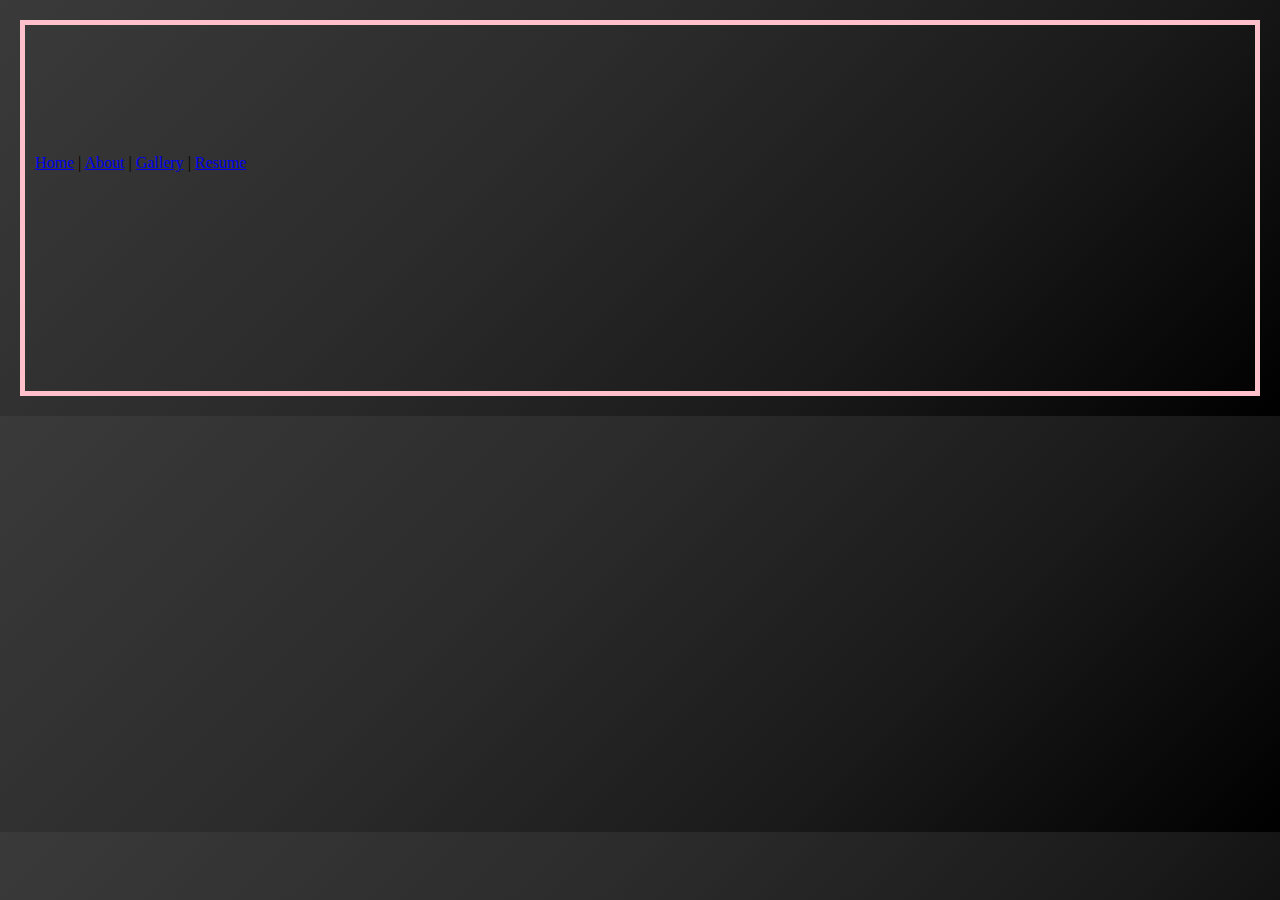
<file: index.html>
<!DOCTYPE html>
<html xmlns="http://www.w3.org/1999/xhtml">

    <head>
        <title>Test Animation</title>
        <link rel="stylesheet" href="style.css">
    </head>
    <body>
        <h1 class="fade-in"> Miracle's Website</h1>
    </body>
        <title>Miracle Kreations</title>
        <meta charset="UTF-8" />
        <meta name="viewport" content="width=device-width, initial-scale=1.0" />

        <link rel="stylesheet" type="text/css" href="style.css" />
    </head>
    <body> 
        
        <h1></h1>
        <nav>
            <a href="index.html">Home</a> | <a href="about.html">About</a> | <a href="gallery.html"
                >Gallery</a> | <a href="resume.html">Resume</a>
        </nav>
       
        <h2 class="fade-in">Exploring Creativity and Code></h2>
        <p class="fade-in"> Hello! This site was created for digit 100 course at Penn State. Here you’ll find
            creative projects, and hands on experiences and also explore how digital media and
            technology in fun and imaginative ways The DIGIT program is all about learning through
            creativity whether its digital art, design, or storytelling we use technology to our
            ideas to life READ MORE what the DIGIT program offers: <strong></strong>
            <a
                href="https://bulletins.psu.edu/undergraduate/colleges/behrend/digital-media-arts-technology-ba/"
                >a link to an external website</a>.</p>
        <p>
            <a></a>
            <a></a></p>
          <p class="fade-in">I’m excited to learn more about digital projects and creative coding.
                <strong></strong> </p>
         <p class="fade-in">I enjoy coding, learning about web design, and sharing my work online.</p>
        <h2> </h2>
        <p> </p>
        <ul> </ul>
        <nav> </nav>
        <p> </p>
        <ol> </ol>
        <figure>
            <figcaption> </figcaption>
        </figure>
    </body>
</html>
</file>
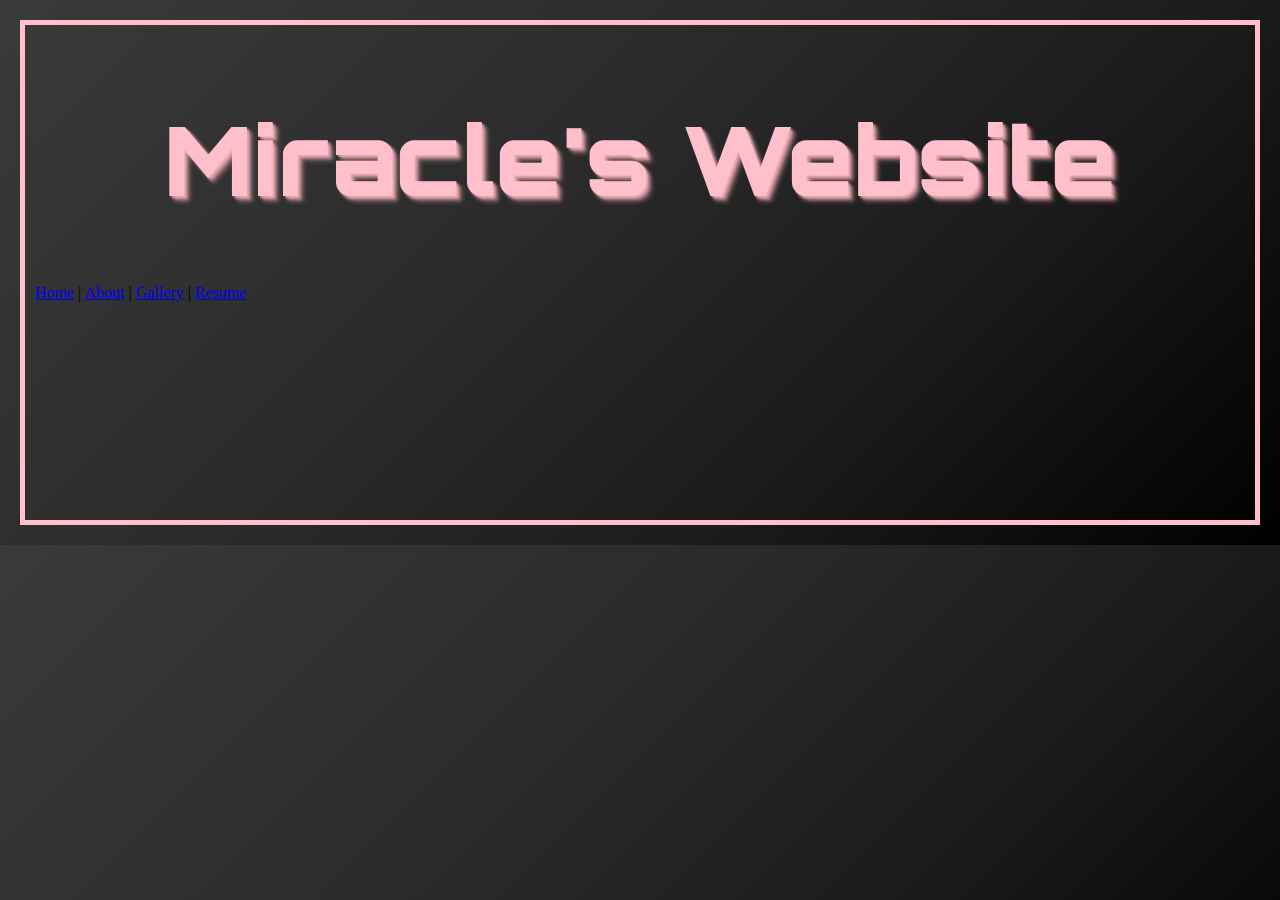
<file: docs/index.html>
<!DOCTYPE html>
<html xmlns="http://www.w3.org/1999/xhtml">

    <head>
        <link href="https://fonts.googleapis.com/css2?family=Orbitron:wght@400;700;900&display=swap" rel="stylesheet">
        <title>Miracle Kreations</title>
        <link rel="stylesheet" href="style.css">
    </head>
    <body>
        <h1 class="title-pink">Miracle's Website</h1>
    </body>
        <title>Miracle Kreations</title>
        <meta charset="UTF-8" />
        <meta name="viewport" content="width=device-width, initial-scale=1.0" />

        <link rel="stylesheet" type="text/css" href="style.css" />
    </head>
    <body> 
        
        <h1></h1>
        <nav>
            <a href="index.html">Home</a> | <a href="about.html">About</a> | <a href="gallery.html"
                >Gallery</a> | <a href="resume.html">Resume</a>
        </nav>
       
        <h2 class="fade-in">Exploring Creativity and Code</h2>
        <p class="fade-in"> Hello! This site was created for digit 100 course at Penn State. Here you’ll find
            creative projects, and hands on experiences and also explore how digital media and
            technology in fun and imaginative ways The DIGIT program is all about learning through
            creativity whether its digital art, design, or storytelling we use technology to our
            ideas to life READ MORE about what the DIGIT program offers: <strong></strong>
            <a
                href="https://bulletins.psu.edu/undergraduate/colleges/behrend/digital-media-arts-technology-ba/"
                >a link to an external website</a>.</p>
        <p>
            <a></a>
            <a></a></p>
          <p class="fade-in">I’m excited to learn more about digital projects and creative coding.
                <strong></strong> </p>
         <p class="fade-in">I enjoy coding, learning about web design, and sharing my work online.</p>
        <h2> </h2>
        <p> </p>
        <ul> </ul>
        <nav> </nav>
        <p> </p>
        <ol> </ol>
        <figure>
            <figcaption> </figcaption>
        </figure>
    </body>
</html>
</file>
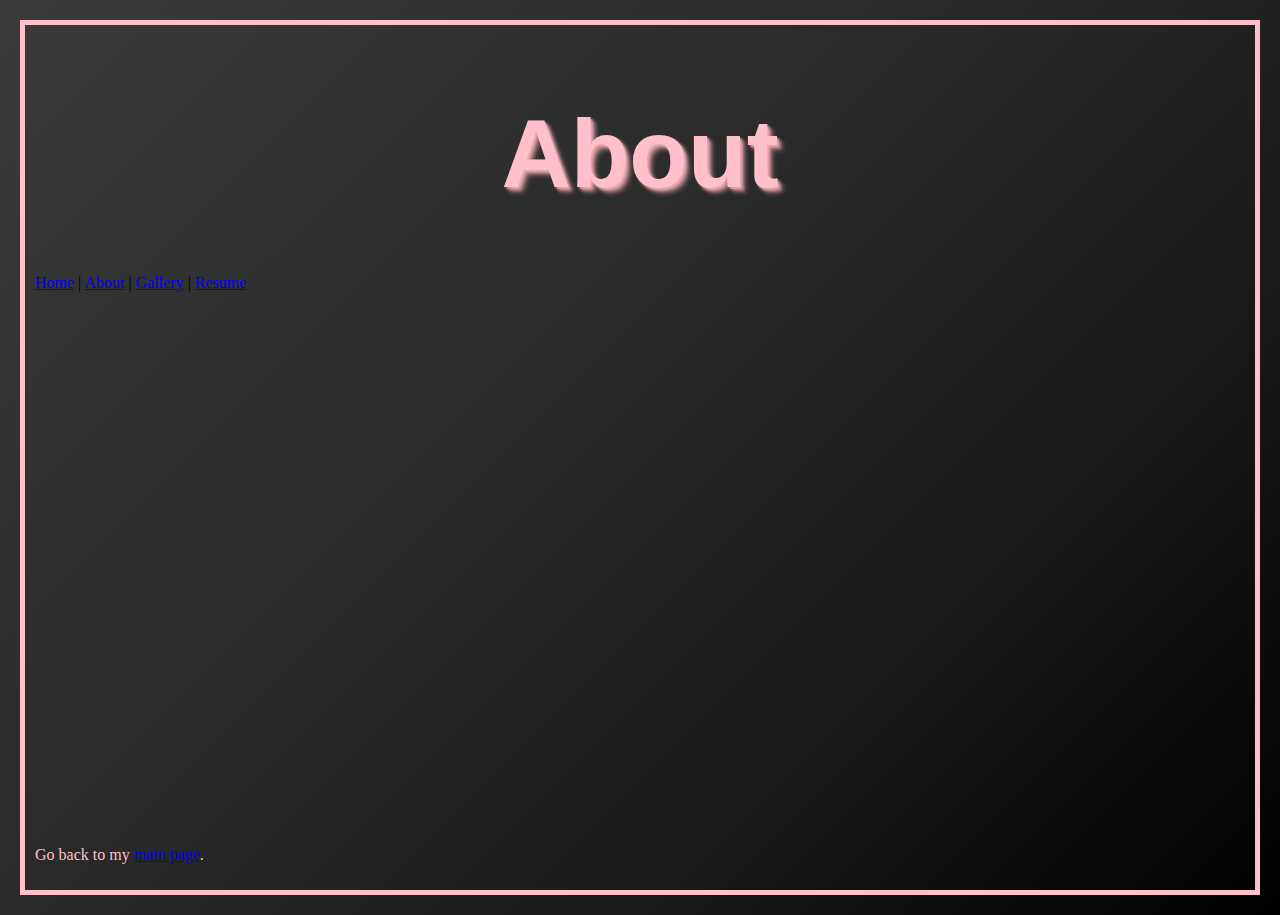
<file: docs/about.html>
<!DOCTYPE html>
<html xmlns="http://www.w3.org/1999/xhtml">

    <head>

        <title>Miracle's Kreations </title>
        <meta charset="UTF-8" />
        <meta name="viewport" content="width=device-width, initial-scale=1.0" />
        <link rel="stylesheet" type="text/css" href="style.css" />


    </head>
    <body>
        <h1 class="title-pink">About</h1>
        <nav>
            <a href="index.html">Home</a> | <a href="about.html">About</a> | <a href="gallery.html"
                >Gallery</a> | <a href="resume.html">Resume</a>
        </nav>
        <img src="images/webphoto.jpg"class="fade-in"> 
        <p class="fade-in"> HEYYYY! its Miracle Wiilliams  im a DIGIT major I’m deeply passionate about UX/UI design
            and data visualization, where creativity meets strategy to shape how people experience
            and understand information. Ever since I can remember, I’ve been drawn to creative
            things whether through art, design, or finding new ways to bring ideas to life visually.
            I enjoy exploring how thoughtful design can make digital experiences more intuitive and
            enjoyable for everyone. With data visualization, I love turning complex information into
            clear, engaging visuals that tell a story and spark curiosity. Every project I take on
            is a chance to learn, experiment, and grow as a designer blending creativity and
            innovation to create work that truly connects with people.</p>
        <div class="side-by-side">
            <p>Go back to my <a href="index.html">main page</a>.</p>
            <figure>
                <figcaption></figcaption>
            </figure>
        </div>
    </body>
</html>
</file>
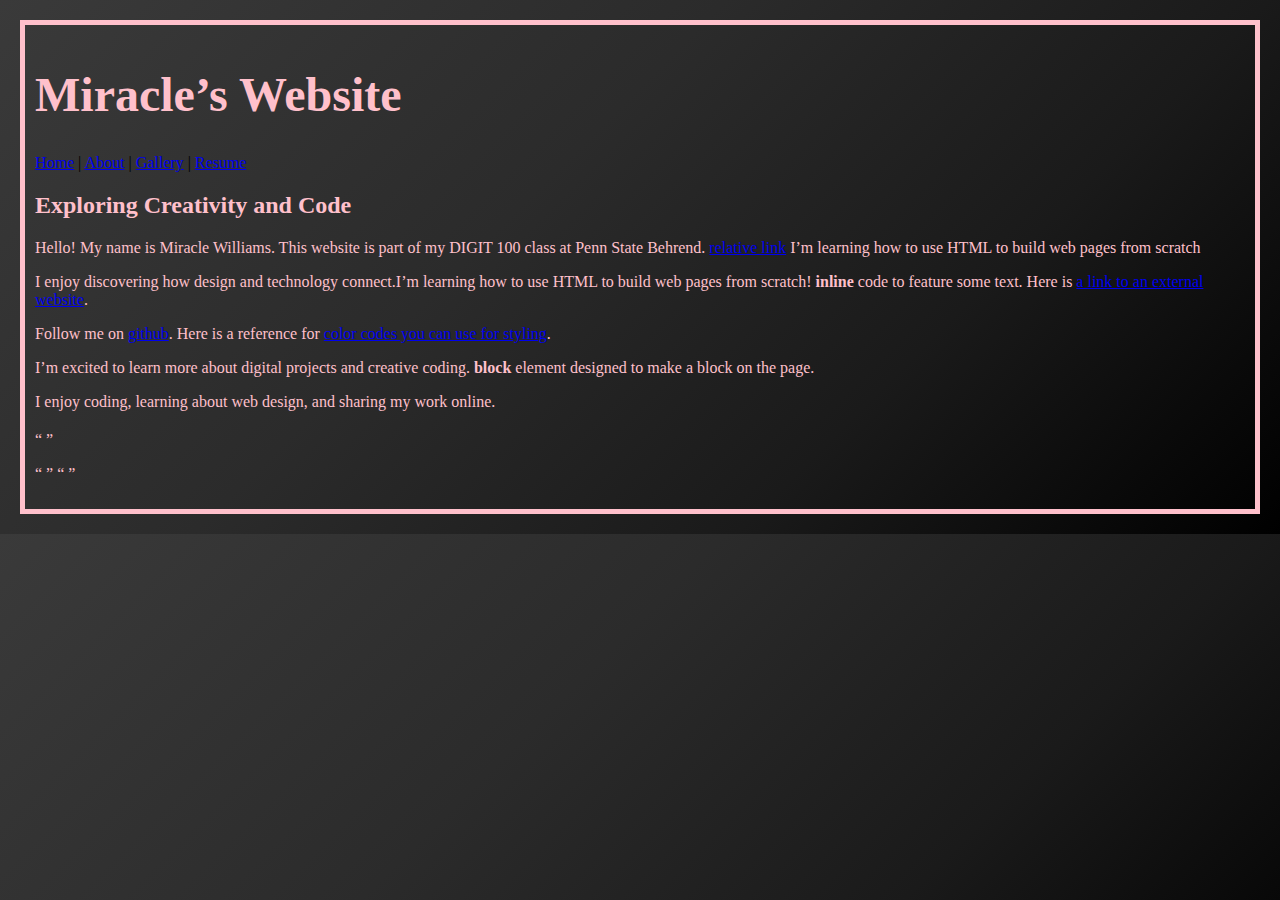
<file: docs/file1.html>
<!DOCTYPE html>
<html xmlns="http://www.w3.org/1999/xhtml">
    <!-- Try opening this file on your local computer in a web browser (Firefox, Chrome, etc). 
     * On Windows, go to the browser and type control + o and browse to find this file to open it.
     * On Mac, go to the browser and type command + o and browse to find this file to open it. 
     Look for the text in the <title> element in the tab above the browser search bar. Do you see it? 
    -->
    <head>
        <!-- What's in the <head> element is a "meta" area not for display. 
            It holds important information about the website's contents.
            The text inside the <title> element does show in the top tab of a web browser. 
             The <head> is where we will include info about styling the site, too. -->
        <title>Miracle Kreations</title>
        <meta charset="UTF-8" />
        <meta name="viewport" content="width=device-width, initial-scale=1.0" />
        <!-- Here is a place where we can add a little styling code called CSS to this page. 
            I used it to apply a background color to the body element.
        -->
        <link rel="stylesheet" type="text/css" href="style.css" />
    </head>
    <body>
        <!-- CONTENT FOR DISPLAY. The <body> element holds the content we see in the display window on the web browser.-->
        <h1> Miracle’s Website</h1>
        <nav>
            <a href="index.html">Home</a> | 
            <a href="about.html">About</a> | 
            <a href="gallery.html">Gallery</a> | 
            <a href="resume.html">Resume</a>
        </nav>
       
        <h2>Exploring Creativity and Code</h2>
        <p> Hello! My name is Miracle Williams. This website is part of my DIGIT 100 class at Penn State Behrend.  <a href="about.html">relative link</a> I’m learning how to use HTML to build web pages from scratch</p>
        <p>I enjoy discovering how design and technology connect.I’m learning how to use HTML to build web pages from scratch!
                <strong>inline</strong> code to feature some text. Here is <a
                href="https://behrend.psu.edu/penn-state-behrend">a link to an external
            website</a>.</p>
        <p>Follow me on <a href="https://github.com/miraclewill1234ship-it">github</a>. 
            Here is a reference for <a href="https://htmlcolorcodes.com/">color codes you can use for styling</a>.</p>
        <p>I’m excited to learn more about digital projects and creative coding. <strong>block</strong> element designed to make a block on the
            page.</p>
        <p>I enjoy coding, learning about web design, and sharing my work online.</p>
      
        <h2></h2>
        <p> <q> </q> </p>
        <ul>
           
        </ul>
        <nav>
           
        </nav>
        <p> <q> </q>  <q> </q>
          </p>
        <ol>
           
        </ol>
        <figure>
            
            <figcaption> </figcaption>
        </figure> 
    </body>
</html>
</file>
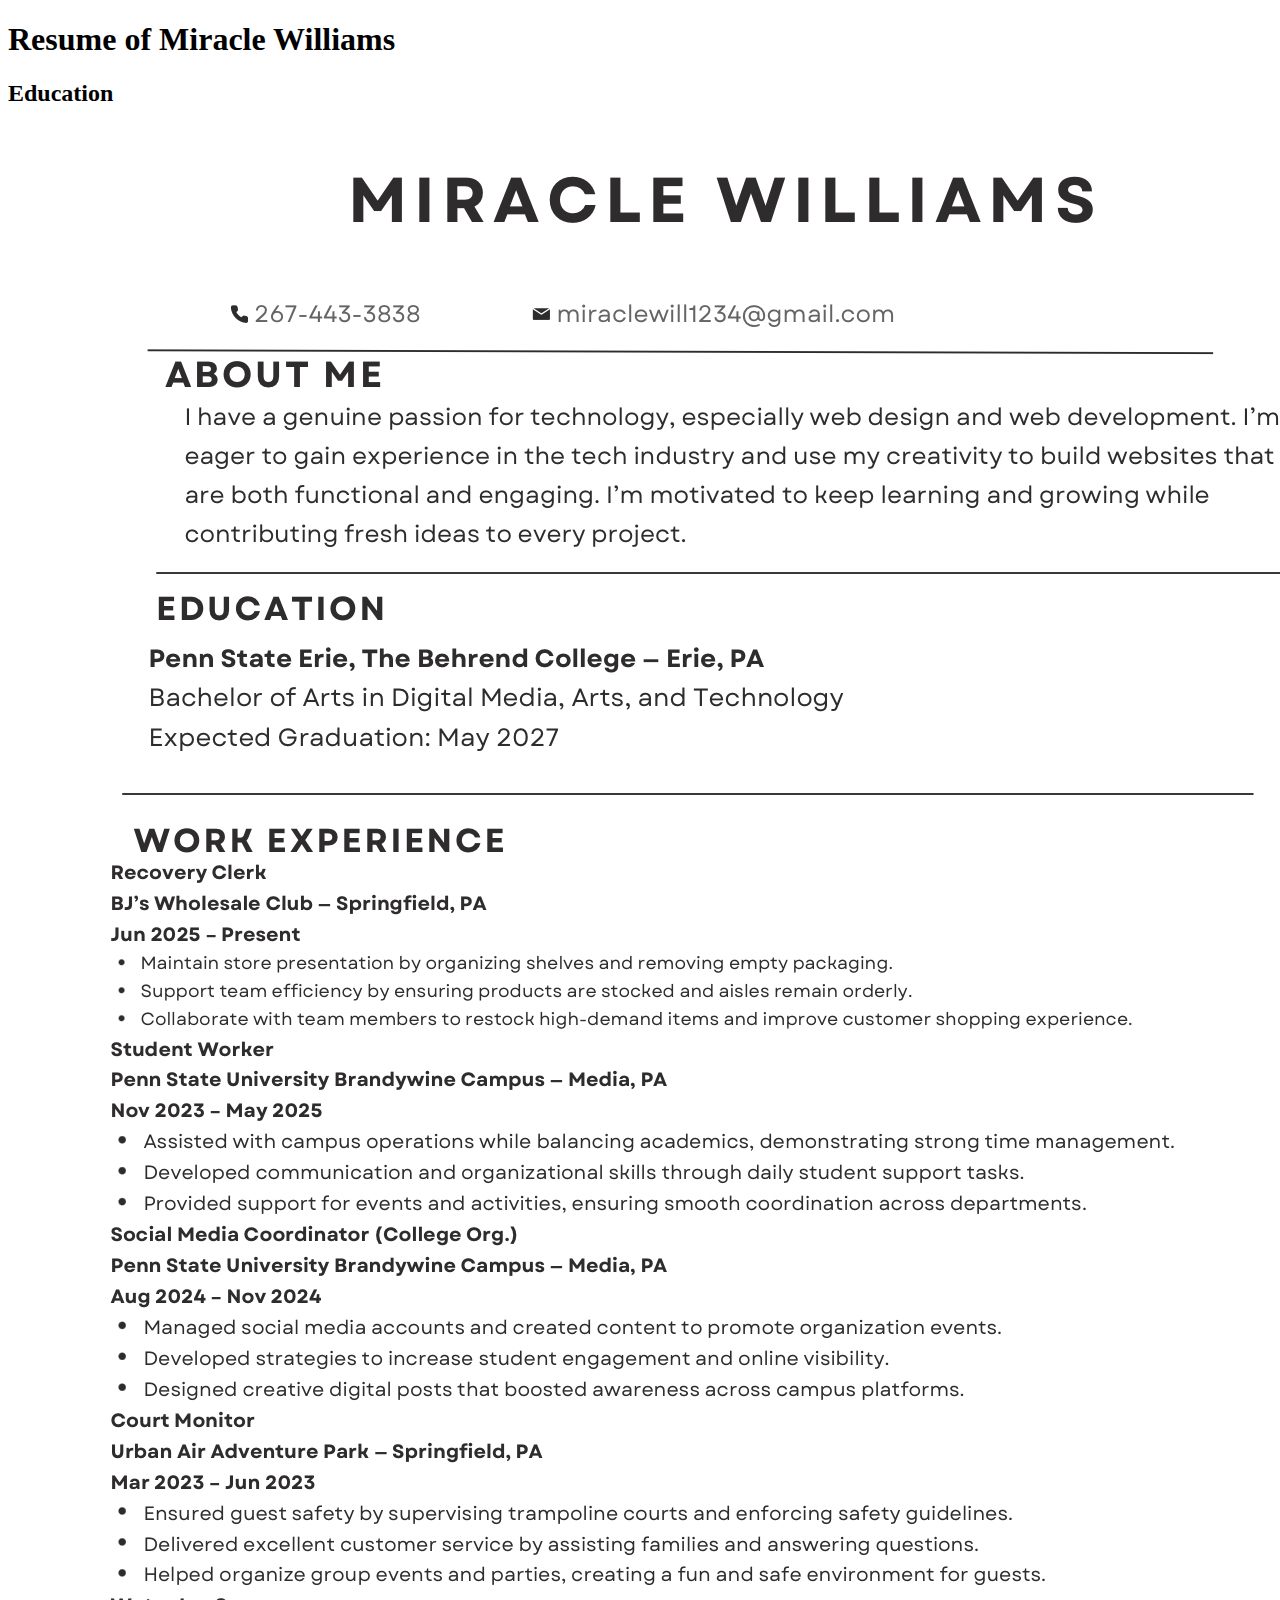
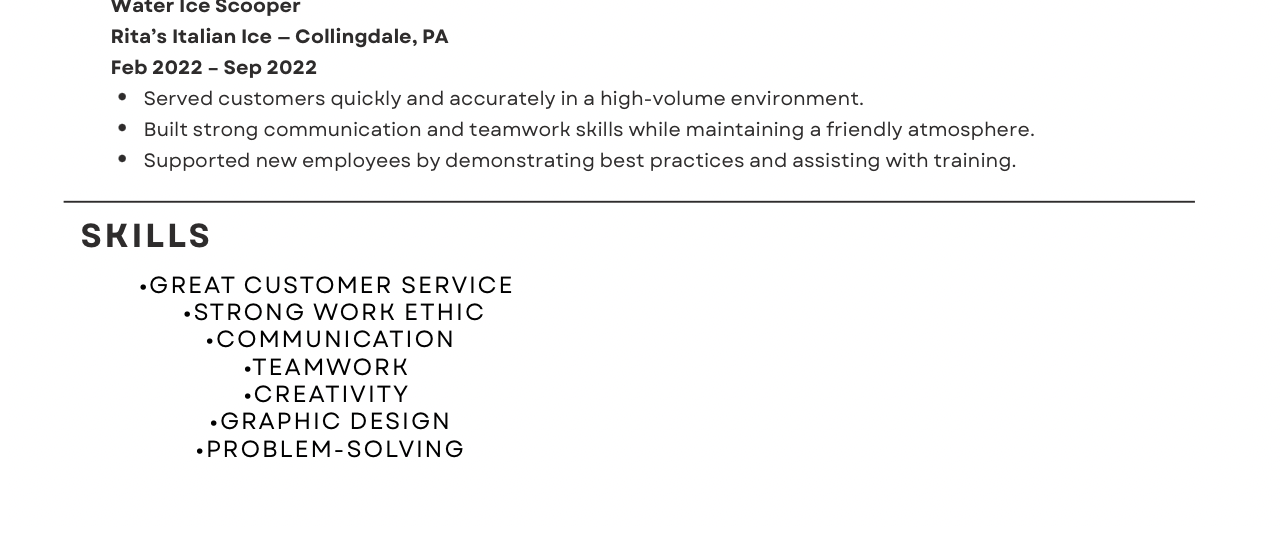
<file: docs/resume.html>
<!DOCTYPE html>
<html>
    <head>
        <title> resume</title>
    </head>
   
    <body> 
        <h1>Resume of Miracle Williams</h1>
        
        <section class="resume">
            <h2>Education</h2>
            
        </section>
        
        <img src="images/mresume.png" alt="resume">
</html>
</file>
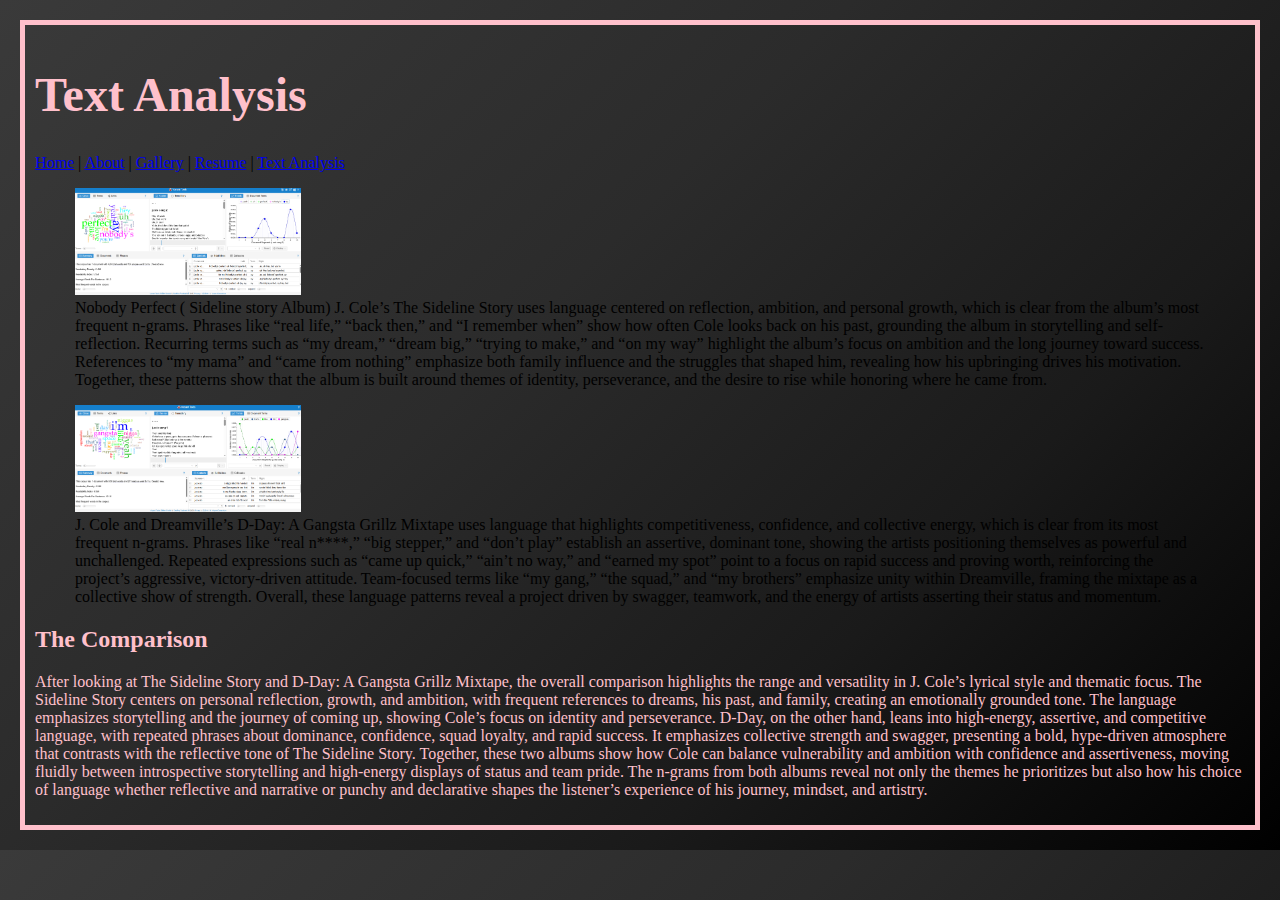
<file: docs/textanalysis.html>
<!DOCTYPE html>
<html>
  
    <title> Text Analysis</title>
    </head>
    
    <body> 
        <h1 class="floating-3d">Text Analysis</h1>
        
        <link rel="stylesheet" href="style.css">
        <nav class="navbar">
            <a href="index.html">Home</a> | 
            <a href="about.html">About</a> | 
            <a href="gallery.html">Gallery</a> | 
            <a href="resume.html">Resume</a> | 
            <a href="textanalysis.html"> Text Analysis</a> 
        </nav> 
       
        
        <div class="image-row">
            <figure>
                <img src="images/jcole2.png">
                <figcaption>
                    Nobody Perfect ( Sideline story Album)
                    J. Cole’s The Sideline Story uses language centered on reflection, ambition, and personal growth, which is clear from the album’s most frequent n-grams. Phrases like “real life,” “back then,” and “I remember when” show how often Cole looks back on his past, grounding the album in storytelling and self-reflection. Recurring terms such as “my dream,” “dream big,” “trying to make,” and “on my way” highlight the album’s focus on ambition and the long journey toward success. References to “my mama” and “came from nothing” emphasize both family influence and the struggles that shaped him, revealing how his upbringing drives his motivation. Together, these patterns show that the album is built around themes of identity, perseverance, and the desire to rise while honoring where he came from.
                </figcaption>
            </figure>
            <figure>
                <img src="images/jcoles1.png">
                <figcaption>J. Cole and Dreamville’s D-Day: A Gangsta Grillz Mixtape uses language that highlights competitiveness, confidence, and collective energy, which is clear from its most frequent n-grams. Phrases like “real n****,” “big stepper,” and “don’t play” establish an assertive, dominant tone, showing the artists positioning themselves as powerful and unchallenged. Repeated expressions such as “came up quick,” “ain’t no way,” and “earned my spot” point to a focus on rapid success and proving worth, reinforcing the project’s aggressive, victory-driven attitude. Team-focused terms like “my gang,” “the squad,” and “my brothers” emphasize unity within Dreamville, framing the mixtape as a collective show of strength. Overall, these language patterns reveal a project driven by swagger, teamwork, and the energy of artists asserting their status and momentum.
                </figcaption>
            </figure>
        </div>
        <h2>The Comparison 
        </h2>
        <p>
            After looking at The Sideline Story and D-Day: A Gangsta Grillz Mixtape, the overall comparison highlights the range and versatility in J. Cole’s lyrical style and thematic focus. The Sideline Story centers on personal reflection, growth, and ambition, with frequent references to dreams, his past, and family, creating an emotionally grounded tone. The language emphasizes storytelling and the journey of coming up, showing Cole’s focus on identity and perseverance. D-Day, on the other hand, leans into high-energy, assertive, and competitive language, with repeated phrases about dominance, confidence, squad loyalty, and rapid success. It emphasizes collective strength and swagger, presenting a bold, hype-driven atmosphere that contrasts with the reflective tone of The Sideline Story. Together, these two albums show how Cole can balance vulnerability and ambition with confidence and assertiveness, moving fluidly between introspective storytelling and high-energy displays of status and team pride. The n-grams from both albums reveal not only the themes he prioritizes but also how his choice of language whether reflective and narrative or punchy and declarative shapes the listener’s experience of his journey, mindset, and artistry.
            
        </p>
        
        </body>

</html>
</file>
<file: style.css>
body {

   
    background:linear-gradient(135deg, #ffe6f9 0%, #ffb6e9 50%, #ff82d1 100%);
    font-family: "'Orbitron'", bold, bold, "'Orbitron'";
}
body {
background: linear-gradient(135deg, #3a3a3a 0%, #2b2b2b 40%, #1a1a1a 70%, #000000 100%);
}

div.side-by-side {
    display: flex;

}

img {
    width: 20%;
    max-width: 500px;

}
.featureBlock {
    background-color: #9CAF88;
    font-size: smaller;
}
p {
    color: pink;
}

h1 {
    color: pink;
}

h2 {
    color: pink;
}
body {
    border: 5px solid pink ;
    margin: 20px;
    padding: 10px;
}



figure.attendance-chart {
    text-align: center;
    margin: 20px auto;
    max-width: 600px;
}
figure.attendance-chart img {
    width: 80%;
    max-width: 800px;
}

h3 {
  color: pink;  
}

.fade-in {
  animation: fadeIn 10s ease-in-out;
}

@keyframes fadeIn {
  from { opacity: 0; }
  to { opacity:1 ; }
}
.fade-in:nth-of-type(1) { animation-delay: 1s; }
.fade-in:nth-of-type(2) { animation-delay: 1.5s; }
.fade-in:nth-of-type(3) { animation-delay: 1s; }
.fade-in:nth-of-type(4) { animation-delay: 1.5s; }

.fade-in {
  opacity: 0;
  animation: fadeIn 2s ease-in forwards;
}


@keyframes fadeIn {
  from { opacity: 0; }
  to { opacity: 1; }
}


.fade-in:nth-of-type(1) { animation-delay: 1s; }
.fade-in:nth-of-type(2) { animation-delay: 1.5s; }
.fade-in:nth-of-type(3) { animation-delay: 1s; }
.fade-in:nth-of-type(4) { animation-delay: 1.5s; }

img.fade-in {
  animation-delay: 10s;
}
.project {
  text-align: center;
  padding: 40px 20px;
}

.center-image {
  display: block;
  margin: 20px auto;
  width: 60%; /* adjust as needed */
  border-radius: 12px;
}


.fade-in {
  opacity: 0;
  animation: fadeIn 2s ease-in forwards;
}

@keyframes fadeIn {
  from { opacity: 0; }
  to { opacity: 1; }
}

p {
  color:pink;

 }

h1 {
  font-size: 300%;
   text-align: left;
 }
 
.title {
  font-family: 'Orbitron', sans-serif;
  font-weight: 900;
  font-size: 4rem;
  text-align: center;
  
  /* black gradient text */
  background: linear-gradient(135deg, #222, #555, #000);
  -webkit-background-clip: text;
  -webkit-text-fill-color: transparent;
  
  /* 3D layered shadow for depth */
  text-shadow:
    2px 2px 0 #111,
    4px 4px 0 #000,
    6px 6px 0 pink;
  
  /* gentle floating movement */
  animation: floatTitle 3s ease-in-out infinite;
}

/* floating effect */
@keyframes floatTitle {
  0%, 100% {
    transform: translateY(0);
  }
  50% {
    transform: translateY(-8px);
  }
}


.title-pink {
  font-family: 'Orbitron', sans-serif;
  font-weight: 900;
  font-size: 6rem;       /* large homepage title */
  text-align: center;

  /* light pink text */
  color: #ffc0cb;

  /* 3D layered shadow for depth */
  text-shadow:
    2px 2px 2px rgba(255,182,193,0.7),  /* light pink shadow */
    4px 4px 3px rgba(255,105,180,0.5),  /* hot pink shadow */
    6px 6px 4px rgba(219,112,147,0.3);  /* deeper pink shadow */

  /* subtle floating animation */
  animation: floatTitle 3s ease-in-out infinite;
}


@keyframes floatTitle {
  0%, 100% { transform: translateY(0); }
  50% { transform: translateY(-8px); }
}

/* Light pink 3D text with shadow */
.title-pink {
  font-family: 'Orbitron', sans-serif;
  font-weight: 900;
  font-size: 6rem;       
  text-align: center;

  color: #ffc0cb;

  text-shadow:
    2px 2px 2px rgba(255,182,193,0.7),
    4px 4px 3px rgba(255,182,193,0.5),
    6px 6px 4px rgba(255,182,193,0.3);

  animation: floatTitle 3s ease-in-out infinite;
}

@keyframes floatTitle {
  0%, 100% { transform: translateY(0); }
  50% { transform: translateY(-8px); }
}
</file>
<file: docs/style.css>
body {

   
    background:linear-gradient(135deg, #ffe6f9 0%, #ffb6e9 50%, #ff82d1 100%);
    font-family: "'Orbitron'", bold, bold, "'Orbitron'";
}
body {
background: linear-gradient(135deg, #3a3a3a 0%, #2b2b2b 40%, #1a1a1a 70%, #000000 100%);
}

div.side-by-side {
    display: flex;

}

img {
    width: 20%;
    max-width: 500px;

}
.featureBlock {
    background-color: #9CAF88;
    font-size: smaller;
}
p {
    color: pink;
}

h1 {
    color: pink;
}

h2 {
    color: pink;
}
body {
    border: 5px solid pink ;
    margin: 20px;
    padding: 10px;
}



figure.attendance-chart {
    text-align: center;
    margin: 20px auto;
    max-width: 600px;
}
figure.attendance-chart img {
    width: 80%;
    max-width: 800px;
}

h3 {
  color: pink;  
}

.fade-in {
  animation: fadeIn 10s ease-in-out;
}

@keyframes fadeIn {
  from { opacity: 0; }
  to { opacity:1 ; }
}
.fade-in:nth-of-type(1) { animation-delay: 1s; }
.fade-in:nth-of-type(2) { animation-delay: 1.5s; }
.fade-in:nth-of-type(3) { animation-delay: 1s; }
.fade-in:nth-of-type(4) { animation-delay: 1.5s; }

.fade-in {
  opacity: 0;
  animation: fadeIn 2s ease-in forwards;
}


@keyframes fadeIn {
  from { opacity: 0; }
  to { opacity: 1; }
}


.fade-in:nth-of-type(1) { animation-delay: 1s; }
.fade-in:nth-of-type(2) { animation-delay: 1.5s; }
.fade-in:nth-of-type(3) { animation-delay: 1s; }
.fade-in:nth-of-type(4) { animation-delay: 1.5s; }

img.fade-in {
  animation-delay: 10s;
}
.project {
  text-align: center;
  padding: 40px 20px;
}

.center-image {
  display: block;
  margin: 20px auto;
  width: 60%; /* adjust as needed */
  border-radius: 12px;
}


.fade-in {
  opacity: 0;
  animation: fadeIn 2s ease-in forwards;
}

@keyframes fadeIn {
  from { opacity: 0; }
  to { opacity: 1; }
}

p {
  color:pink;

 }

h1 {
  font-size: 300%;
   text-align: left;
 }
 
.title {
  font-family: 'Orbitron', sans-serif;
  font-weight: 900;
  font-size: 4rem;
  text-align: center;
  
  /* black gradient text */
  background: linear-gradient(135deg, #222, #555, #000);
  -webkit-background-clip: text;
  -webkit-text-fill-color: transparent;
  
  /* 3D layered shadow for depth */
  text-shadow:
    2px 2px 0 #111,
    4px 4px 0 #000,
    6px 6px 0 pink;
  
  /* gentle floating movement */
  animation: floatTitle 3s ease-in-out infinite;
}

/* floating effect */
@keyframes floatTitle {
  0%, 100% {
    transform: translateY(0);
  }
  50% {
    transform: translateY(-8px);
  }
}


.title-pink {
  font-family: 'Orbitron', sans-serif;
  font-weight: 900;
  font-size: 6rem;       /* large homepage title */
  text-align: center;

  /* light pink text */
  color: #ffc0cb;

  /* 3D layered shadow for depth */
  text-shadow:
    2px 2px 2px rgba(255,182,193,0.7),  /* light pink shadow */
    4px 4px 3px rgba(255,105,180,0.5),  /* hot pink shadow */
    6px 6px 4px rgba(219,112,147,0.3);  /* deeper pink shadow */

  /* subtle floating animation */
  animation: floatTitle 3s ease-in-out infinite;
}

/* floating effect */
@keyframes floatTitle {
  0%, 100% { transform: translateY(0); }
  50% { transform: translateY(-8px); }
}

/* Light pink 3D text with shadow */
.title-pink {
  font-family: 'Orbitron', sans-serif;
  font-weight: 900;
  font-size: 6rem;       
  text-align: center;

  color: #ffc0cb;

  text-shadow:
    2px 2px 2px rgba(255,182,193,0.7),
    4px 4px 3px rgba(255,182,193,0.5),
    6px 6px 4px rgba(255,182,193,0.3);

  animation: floatTitle 3s ease-in-out infinite;
}

@keyframes floatTitle {
  0%, 100% { transform: translateY(0); }
  50% { transform: translateY(-8px); }
}
</file>
